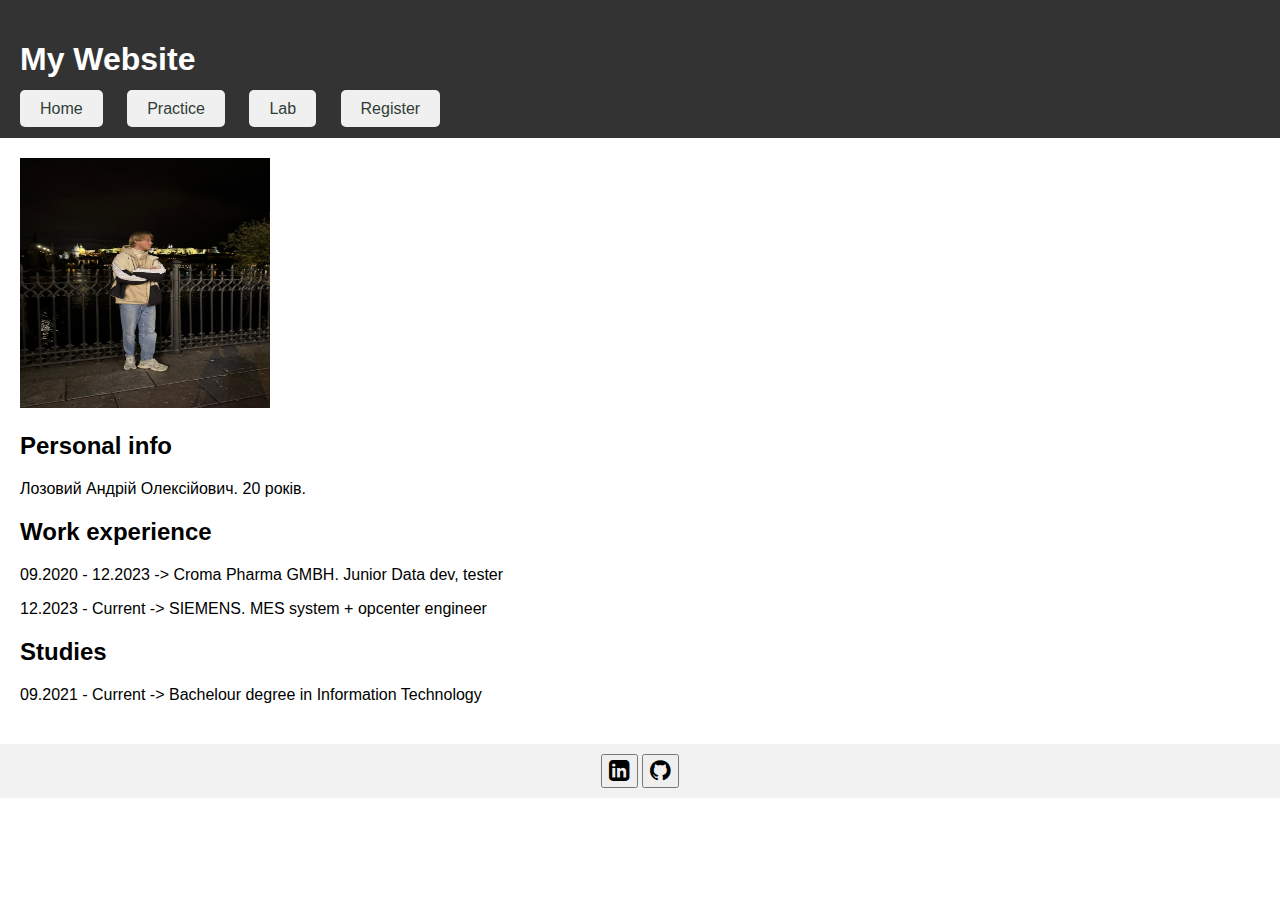
<file: index.html>
<!DOCTYPE html>
<html lang="en">
<head>
    <meta charset="UTF-8">
    <meta name="viewport" content="width=device-width, initial-scale=1.0">
    <title>My Website</title>
    <link rel="stylesheet" href="style.css">
</head>
<body>
    <header>
        <h1>My Website</h1>
        <nav>
            <ul>
                <li><a href="index.html">Home</a></li>
                <li><a href="section1.html">Practice</a></li>
                <li><a href="section2.html">Lab</a></li>
                <li><a href="PR2/registr_f.html">Register</a></li>
            </ul>
        </nav>
    </header>

    <main>
        <img src="resources/IMG_0120.JPEG" alt="Photo"  width="250" height="250"> <section id="section1">
            <h2>Personal info</h2>
            <p>Лозовий Андрій Олексійович. 20 років.
                
            </p>
        </section>

        <section id="section2">
            <h2>Work experience</h2>
            <p>09.2020 - 12.2023 -> Croma Pharma GMBH. Junior Data dev, tester</p>
            <p>12.2023 - Current -> SIEMENS. MES system + opcenter engineer</p>
        </section>

        <section id="section3">
            <h2>Studies</h2>
            <p>09.2021 - Current -> Bachelour degree in Information Technology</p>
        </section>
    </main>


       
    
   
    <footer>
        <link rel="stylesheet" href="https://cdnjs.cloudflare.com/ajax/libs/font-awesome/4.7.0/css/font-awesome.min.css">

        <button style="font-size:24px" onclick="location.href='https://www.linkedin.com/in/andrii-lozovyi-a83369271?trk=blended-typeahead'"><i class="fa fa-linkedin-square" style="font-size:24px"></i></button>
 
        <button style="font-size:24px" onclick="location.href='https://github.com/Andrulik-L/HTML-C.git'"><i class="fa fa-github" style="font-size:24px"></i></i></button>
    </footer>
</body>
</html>
</file>
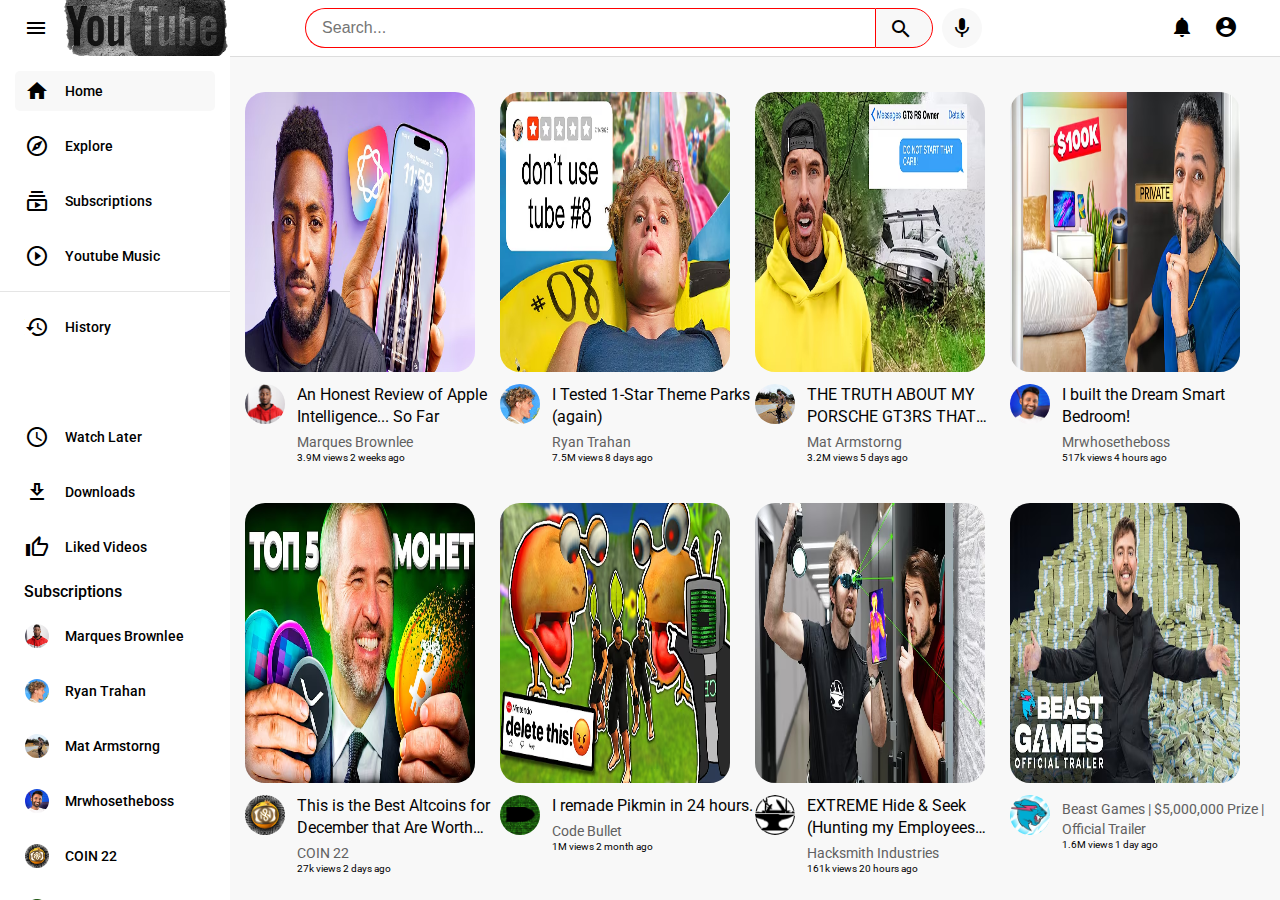
<file: PR4/index.html>
<!DOCTYPE html>
<html lang="en">
  <head>
    <meta charset="UTF-8" />
    <meta http-equiv="X-UA-Compatible" content="IE=edge" />
    <meta name="viewport" content="width=device-width, initial-scale=1.0" />
    <link
      href="https://fonts.googleapis.com/css?family=Material+Icons|Material+Icons+Outlined|Material+Icons+Two+Tone|Material+Icons+Round|Material+Icons+Sharp"
      rel="stylesheet"
    />
    <link rel="stylesheet" href="style.css" />
    <title>Youtube</title>
  </head>
  <body>
    <header>
      <div class="left-section">
        <i class="material-icons logo">menu</i>
        <img src="resources/youtube-logo-png-free-download-30.png" style="width: 180px; height: 100px;"  />
      </div>

      <div class="mid-section">
        <form action="">
          <input type="text" placeholder="Search..." />
          <button><i class="material-icons">search</i></button>
        </form>
        <i class="material-icons mic">mic</i>
      </div>

      <div class="right-section">
        <a href=""><i class="material-icons">notifications</i></a>
        <a href=""><i class="material-icons">account_circle</i></a>
      </div>
    </header>

    <div class="content-area">
      <div class="content-area-aside">
        <aside>
          <nav id="back">
            <a class="nav-link active">
              <i class="material-icons">home</i>
              <span id="active-span">Home</span>
            </a>
          </nav>
          <nav>
            <a class="nav-link active">
              <i class="material-icons-outlined">explore</i>
              <span>Explore</span>
            </a>
          </nav>
          <nav>
            <a class="nav-link active">
              <i class="material-icons-outlined">subscriptions</i>
              <span>Subscriptions</span>
            </a>
          </nav>
          <nav>
            <a class="nav-link active">
              <i class="material-icons-outlined">play_circle_outline</i>
              <span>Youtube Music</span>
            </a>
          </nav>
          <hr />

          <nav>
            <a class="nav-link active">
              <i class="material-icons-outlined">history</i>
              <span>History</span>
            </a>
          </nav>
          <nav>
            <a class="nav-link active">
              <i class="material-icons-outlined">smart_display</i>
              <span>Your Videos</span>
            </a>
          </nav>
          <nav>
            <a class="nav-link active">
              <i class="material-icons-outlined">watch_later</i>
              <span>Watch Later</span>
            </a>
          </nav>
          <nav>
            <a class="nav-link active">
              <i class="material-icons-outlined">download</i>
              <span>Downloads</span>
            </a>
          </nav>
          <nav>
            <a class="nav-link active">
              <i class="material-icons-outlined">thumb_up</i>
              <span>Liked Videos</span>
            </a>
          </nav>
          <p>Subscriptions</p>

          <nav>
            <a
              href="https://www.youtube.com/@mkbhd"
              class="nav-link active">
              <img class="channel-img" src="resources/marques_profile.jpg" />
              <span>Marques Brownlee</span>
            </a>
          </nav>
          <nav>
            <a href="https://www.youtube.com/@ryan" class="nav-link active">
              <img class="channel-img" src="resources/ryan_profile.jpg" />
              <span>Ryan Trahan</span>
            </a>
          </nav>
          <nav>
            <a href="https://www.youtube.com/@MatArmstrongbmx" class="nav-link active">
              <img class="channel-img" src="resources/mat_profile.jpg" />
              <span>Mat Armstorng</span>
            </a>
          </nav>
          <nav>
            <a href="https://www.youtube.com/@Mrwhosetheboss" class="nav-link active">
              <img class="channel-img" src="resources/boss_profile.jpg" />
              <span>Mrwhosetheboss</span>
            </a>
          </nav>
          <nav>
            <a href="https://www.youtube.com/@COIN22" class="nav-link active">
              <img class="channel-img" src="resources/coin_profile.jpg" />
              <span>COIN 22</span>
            </a>
          </nav>
          <nav>
            <a href="https://www.youtube.com/@CodeBullet" class="nav-link active">
              <img class="channel-img" src="resources/code_profile.jpg" />
              <span>Code Bullet</span>
            </a>
          </nav>
        </aside>
      </div>
      <main>
        <div class="videos-container">
          <div class="card">
            <div class="thumbnail">
              <img src="resources/video1.avif" />
            </div>
            <div class="video-details">
              <div class="creator-image">
                <img src="resources/marques_profile.jpg" />
              </div>
              <div class="title">
                <a href="" class="video-title">An Honest Review of Apple Intelligence... So Far</a>
                <a href="" class="video-creator"> Marques Brownlee</a>
                <span>3.9M views 2 weeks ago</span>
              </div>
            </div>
          </div>
          <div class="card">
            <div class="thumbnail">
              <img src="resources/video2.avif" />
            </div>
            <div class="video-details">
              <div class="creator-image">
                <img src="resources/ryan_profile.jpg" />
              </div>
              <div class="title">
                <a href="" class="video-title">I Tested 1-Star Theme Parks (again)</a>
                <a href="" class="video-creator"> Ryan Trahan</a>
                <span>7.5M views 8 days ago</span>
              </div>
            </div>
          </div>
          <div class="card">
            <div class="thumbnail">
              <img src="resources/video3.avif" />
            </div>
            <div class="video-details">
              <div class="creator-image">
                <img src="resources/mat_profile.jpg" />
              </div>
              <div class="title">
                <a href="" class="video-title">THE TRUTH ABOUT MY PORSCHE GT3RS THAT WENT SWIMMING</a>
                <a href="" class="video-creator"> Mat Armstorng</a>
                <span>3.2M views 5 days ago</span>
              </div>
            </div>
          </div>
          <div class="card">
            <div class="thumbnail">
              <img src="resources/video4.avif" />
            </div>
            <div class="video-details">
              <div class="creator-image">
                <img src="resources/boss_profile.jpg" />
              </div>
              <div class="title">
                <a href="" class="video-title">I built the Dream Smart Bedroom!</a>
                <a href="" class="video-creator"> Mrwhosetheboss </a>
                <span>517k views 4 hours ago</span>
              </div>
            </div>
          </div>
          <div class="card">
            <div class="thumbnail">
              <img src="resources/video5.avif" />
            </div>
            <div class="video-details">
              <div class="creator-image">
                <img src="resources/coin_profile.jpg" />
              </div>
              <div class="title">
                <a href="" class="video-title">This is the Best Altcoins for December that Are Worth Buying! Cryptocurrency for Beginners</a>
                <a href="" class="video-creator"> COIN 22 </a>
                <span>27k views 2 days ago</span>
              </div>
            </div>
          </div>
          <div class="card">
            <div class="thumbnail">
              <img src="resources/video6.avif" />
            </div>
            <div class="video-details">
              <div class="creator-image">
                <img src="resources/code_profile.jpg" />
              </div>
              <div class="title">
                <a href="" class="video-title"> I remade Pikmin in 24 hours. </a> </a>
                <a href="" class="video-creator"> Code Bullet </a>
                <span>1M views 2 month ago</span>
              </div>
            </div>
          </div>
          <div class="card">
            <div class="thumbnail">
              <img src="resources/video7.avif" />
            </div>
            <div class="video-details">
              <div class="creator-image">
                <img src="resources/hack_profile.jpg" />
              </div>
              <div class="title">
                <a href="" class="video-title" > EXTREME Hide & Seek (Hunting my Employees 2024) </a>
                <a href="" class="video-creator"> Hacksmith Industries </a>
                <span>161k views 20 hours ago</span>
              </div>
            </div>
          </div>
          <div class="card">
            <div class="thumbnail">
              <img src="resources/video8.avif" />
            </div>
            <div class="video-details">
              <div class="creator-image">
                <img src="resources/beast_profile.jpg" />
              </div>
              <div class="title">
                <a href="" class="video-title"> </a>
                <a href="" class="video-creator"> Beast Games | $5,000,000 Prize | Official Trailer </a>
                <span>1.6M views 1 day ago</span>
              </div>
            </div>
          </div>
          <div class="card">
            <div class="thumbnail">
              <img src="resources/video9.avif" />
            </div>
            <div class="video-details">
              <div class="creator-image">
                <img src="resources/carwow_profile.jpg" />
              </div>
              <div class="title">
                <a href="" class="video-title">NEW Jaguar revealed - Type 00!</a>
                <a href="" class="video-creator"> carwow</a>
                <span>853k views 4 days ago</span>
              </div>
            </div>
          </div>
          <div class="card">
            <div class="thumbnail">
              <img src="resources/video10.avif" />
            </div>
            <div class="video-details">
              <div class="creator-image">
                <img src="resources/luki_profile.jpg" />
              </div>
              <div class="title">
                <a href="" class="video-title">Відключення світла, шокуючі знахідки та секрети енергетиків | Що бісить ДТЕК | Вадим Буглак</a>
                <a href="" class="video-creator"> LUKI</a>
                <span>60k views 6 days ago</span>
              </div>
            </div>
          </div>
          <div class="card">
            <div class="thumbnail">
              <img src="resources/magnus_profile.jpg" />
            </div>
            <div class="video-details">
              <div class="creator-image">
                <img src="resources/video11.avif" />
              </div>
              <div class="title">
                <a href="" class="video-title"> This is the Strongest man on the Planet… and no one knows his name </a>
                <a href="" class="video-creator">Magnus Midtbø</a>
                <span>2.7M views 8 days ago</span>
              </div>
            </div>
          </div>
          <div class="card">
            <div class="thumbnail">
              <img src="resources/video12.avif" />
            </div>
            <div class="video-details">
              <div class="creator-image">
                <img src="resources/pong_profile.jpg" />
              </div>
              <div class="title">
                <a href="" class="video-title">Ping Pong Inventions that are on the Next Level </a>
                <a href="" class="video-creator"> Pongfinity</a>
                <span>2.9M views 1 year ago</span>
              </div>
            </div>
          </div>

        
        
        </div>

        
      </main>
    </div>
  </body>
</html>
</file>
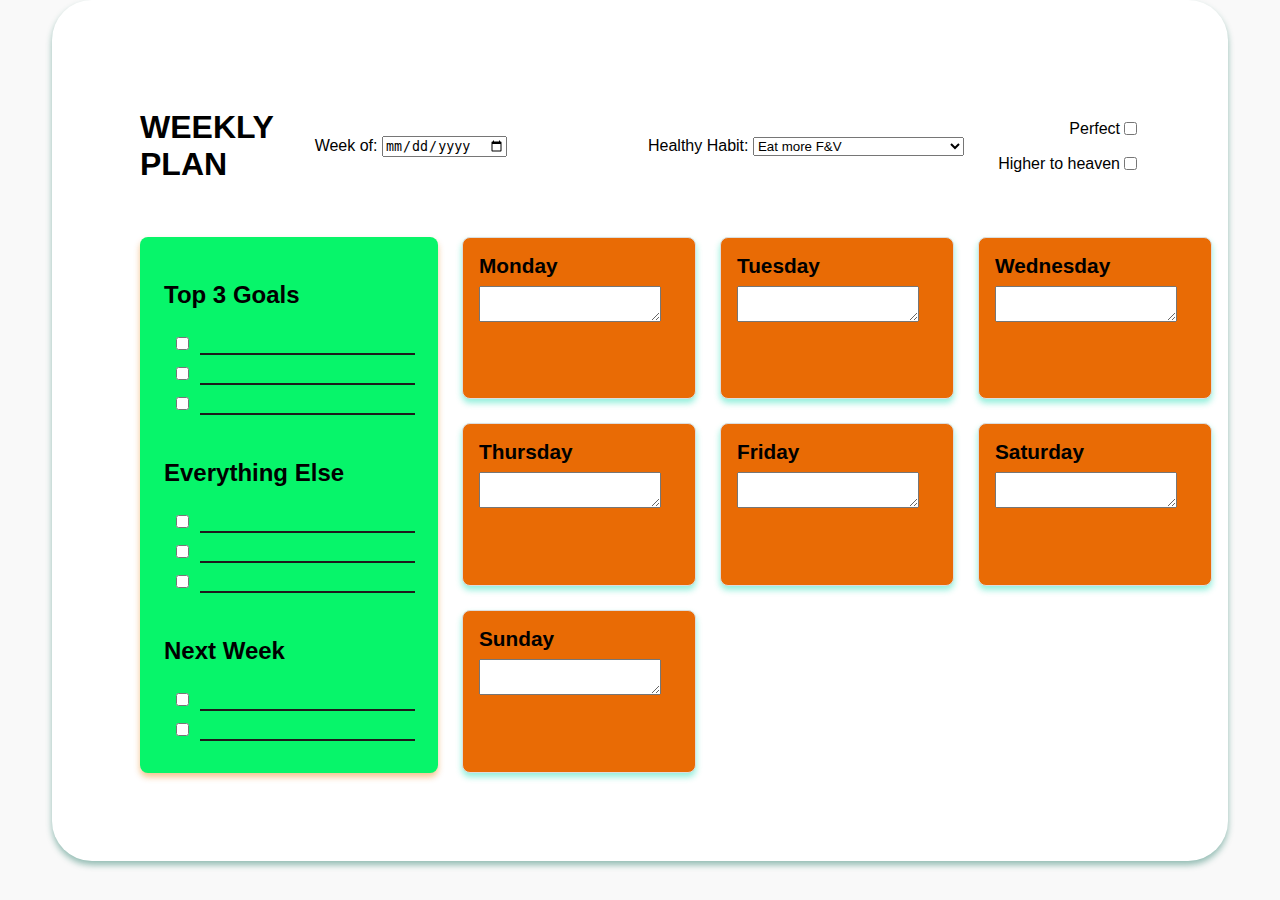
<file: PR5/index.html>
<!DOCTYPE html>
<html lang="en">

<head>
    <meta charset="UTF-8">
    <meta name="viewport" content="width=device-width, initial-scale=1.0">
    <title>Weekly Plan</title>
    <link rel="stylesheet" href="style.css">
</head>
<body>
<div class="planner">


    <div class="header">
        <h1>WEEKLY PLAN</h1>

        <div class="week">
            <label for="week">Week of:</label>
            <input type="date" id="week">
            
        </div>

        <div class="habit">
            <label for="habit">Healthy Habit:</label>
            <select name="habits" id="habits">
                <option value="food">Eat more F&V</option>
                <option value="running">Run every day</option>
                <option value="opel">Learn something new every day</option>

              </select>
        </div>

        <div class="checkboxes">
            <label for="rocked">
                Perfect <input type="checkbox" id="rocked">
            </label>
            <label for="impr">
                Higher to heaven <input type="checkbox" id="impr">
            </label>
        </div>
    </div>


    <div class="body">

        <div class="lc">
            <h2>Top 3 Goals</h2>
            <ul>
                <li>
                    <label for="goal1"></label><input type="checkbox" id="goal1">
                    <label>
                        <input type="text" class="goal">
                    </label>
                </li>
                <li>
                    <label for="goal2"></label><input type="checkbox" id="goal2">
                    <label>
                        <input type="text" class="goal">
                    </label>
                </li>
                <li>
                    <label for="goal3"></label><input type="checkbox" id="goal3">
                    <label>
                        <input type="text" class="goal">
                    </label>
                </li>
            </ul>

            <h2>Everything Else</h2>
            <ul>
                <li>
                    <label for="task1"></label><input type="checkbox" id="task1">
                    <label>
                        <input type="text" class="goal">
                    </label>
                </li>
                <li>
                    <label for="task2"></label><input type="checkbox" id="task2">
                    <label>
                        <input type="text" class="goal">
                    </label>
                </li>
                <li>
                    <label for="task3"></label><input type="checkbox" id="task3">
                    <label>
                        <input type="text" class="goal">
                    </label>
                </li>
            </ul>
            <h2>Next Week</h2>
            <ul>
                <li>
                    <label for="plan1"></label><input type="checkbox" id="plan1">
                    <label>
                        <input type="text" class="goal">
                    </label>
                </li>
                <li>
                    <label for="plan2"></label><input type="checkbox" id="plan2">
                    <label>
                        <input type="text" class="goal">
                    </label>
                </li>
            </ul>
        </div>


        <div class="rc">
            <div class="day">
                <h3>Monday</h3>
                <label>
                    <textarea></textarea>
                </label>
            </div>
            <div class="day">
                <h3>Tuesday</h3>
                <label>
                    <textarea ></textarea>
                </label>
            </div>
            <div class="day">
                <h3>Wednesday</h3>
                <label>
                    <textarea ></textarea>
                </label>
            </div>
            <div class="day">
                <h3>Thursday</h3>
                <label>
                    <textarea ></textarea>
                </label>
            </div>
            <div class="day">
                <h3>Friday</h3>
                <label>
                    <textarea ></textarea>
                </label>
            </div>
            <div class="day">
                <h3>Saturday</h3>
                <label>
                    <textarea ></textarea>
                </label>
            </div>
            <div class="day">
                <h3>Sunday</h3>
                <label>
                    <textarea ></textarea>
                </label>
            </div>
            
            </div>
        </div>

    </div>
</div>
</body>
</html>
</file>
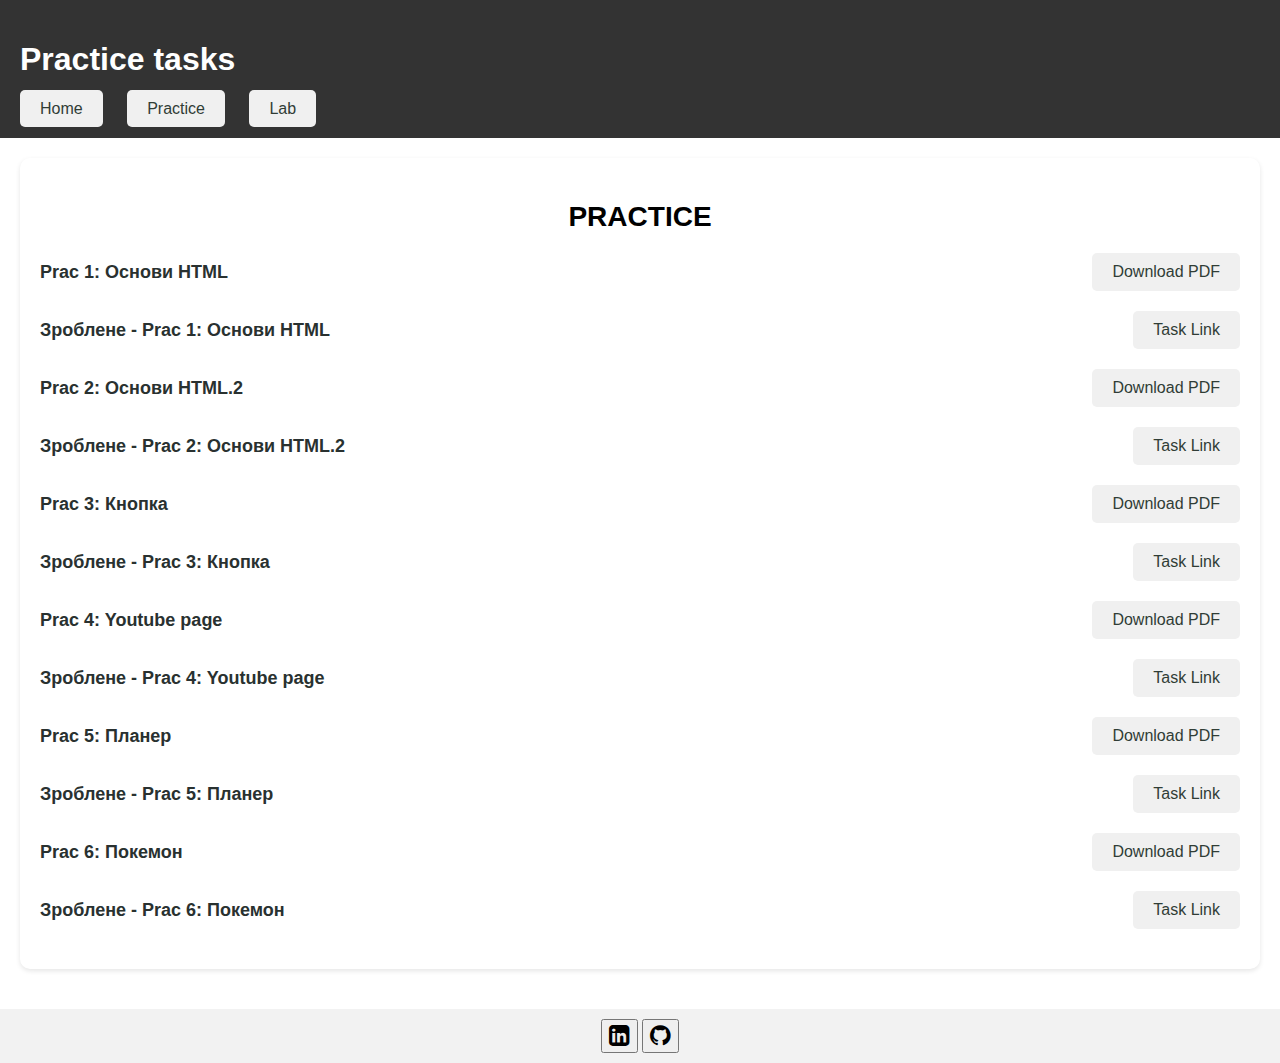
<file: Section1.html>
<!DOCTYPE html>
<html lang="en">
<head>
    <meta charset="UTF-8">
    <meta name="viewport" content="width=device-width, initial-scale=1.0">
    <title>My Website</title>
    <link rel="stylesheet" href="style1.css">
</head>
<body>
    <header>
        <h1>Practice tasks</h1>
        <nav>
            <ul>
                <li><a href="index.html">Home</a></li>
                <li><a href="section1.html">Practice</a></li>
                <li><a href="section2.html">Lab</a></li>
            </ul>
        </nav>
    </header>

    <main>
        

        <section class="list-section">
            <h2 class="list-title">PRACTICE</h2>
            <ul class="list-container">
                <li>
                    <span class="description">Prac 1: Основи HTML</span>
                    <a href="resources/practice_1.pdf" target="_blank">Download PDF</a>
                    
                </li>
                <li>
                    <span class="description">Зроблене - Prac 1: Основи HTML</span>
                    <a href="index.html" target="_blank">Task Link</a>
                </li>

                <li>
                    <span class="description">Prac 2: Основи HTML.2</span>
                    <a href="resources/практична_2.pdf" target="_blank">Download PDF</a>
                </li>
                <li>
                    <span class="description">Зроблене - Prac 2: Основи HTML.2</span>
                    <a href="PR2/registr_f.html" target="_blank">Task Link</a>
                </li>

                <li>
                    <span class="description">Prac 3: Кнопка</span>
                    <a href="resources/практична_3.pdf" target="_blank">Download PDF</a>
                </li>
                <li>
                    <span class="description">Зроблене - Prac 3: Кнопка</span>
                    <a href="index.html" target="_blank">Task Link</a>
                </li>

                <li>
                    <span class="description">Prac 4: Youtube page</span>
                    <a href="resources/практична_4.pdf" target="_blank">Download PDF</a>
                </li>
                <li>
                    <span class="description">Зроблене - Prac 4: Youtube page</span>
                    <a href="PR4/index.html" target="_blank">Task Link</a>
                </li>

                <li>
                    <span class="description">Prac 5: Планер</span>
                    <a href="resources/практична_5.pdf" target="_blank">Download PDF</a>
                </li>
                <li>
                    <span class="description">Зроблене - Prac 5: Планер</span>
                    <a href="PR5/index.html" target="_blank">Task Link</a>
                </li>

                <li>
                    <span class="description">Prac 6: Покемон</span>
                    <a href="resources/практична_6.pdf" target="_blank">Download PDF</a>
                </li>
                <li>
                    <span class="description">Зроблене - Prac 6: Покемон</span>
                    <a href="PR6/index.html" target="_blank">Task Link</a>
                </li>
            </ul>
        </section>
       
    </main>

    <footer>
        <link rel="stylesheet" href="https://cdnjs.cloudflare.com/ajax/libs/font-awesome/4.7.0/css/font-awesome.min.css">

        <button style="font-size:24px" onclick="location.href='https://www.linkedin.com/in/andrii-lozovyi-a83369271?trk=blended-typeahead'"><i class="fa fa-linkedin-square" style="font-size:24px"></i></button>
 
        <button style="font-size:24px" onclick="location.href='https://github.com/Andrulik-L/HTML-C.git'"><i class="fa fa-github" style="font-size:24px"></i></i></button>
    </footer>
</body>
</html>
</file>
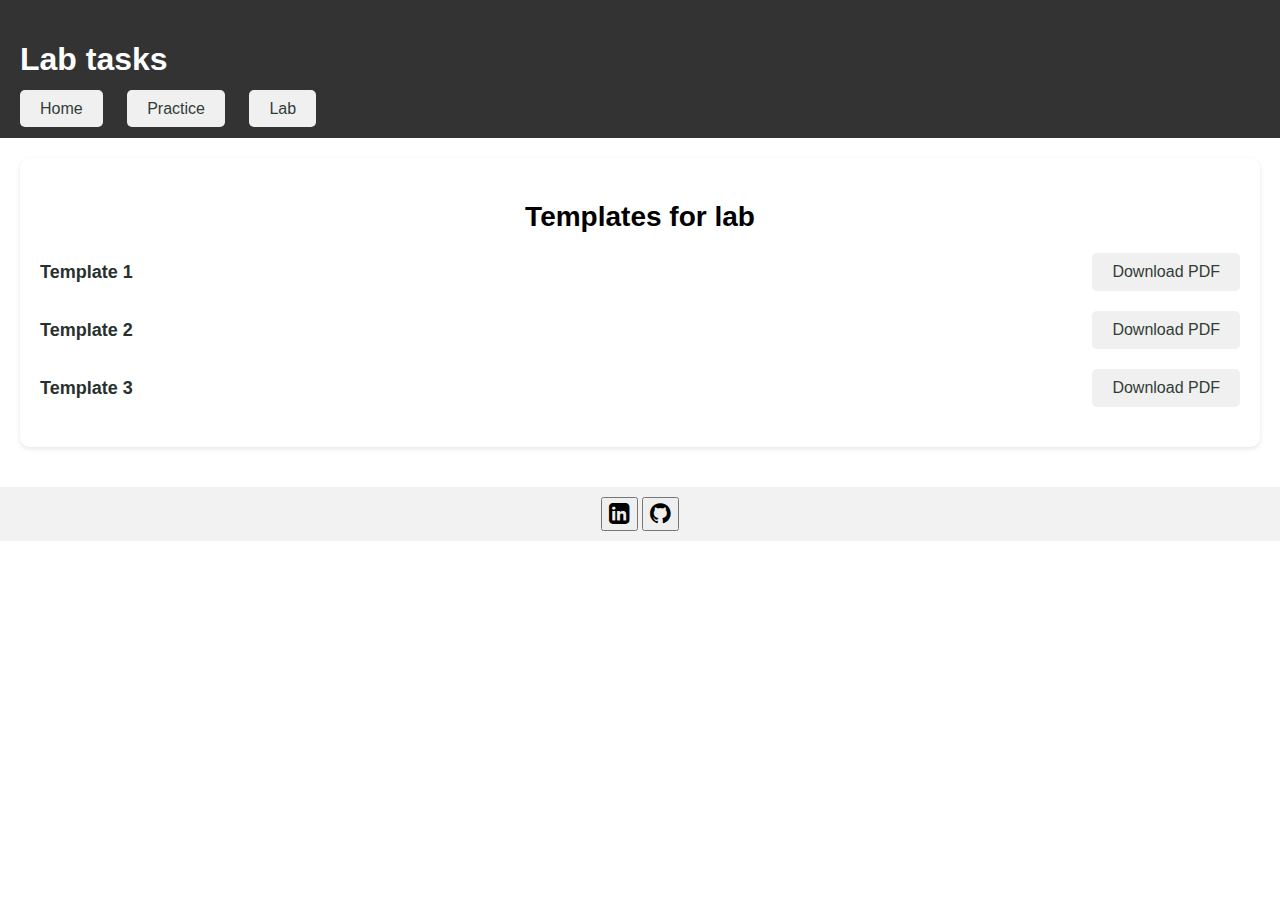
<file: Section2.html>
<!DOCTYPE html>
<html lang="en">
<head>
    <meta charset="UTF-8">
    <meta name="viewport" content="width=device-width, initial-scale=1.0">
    <title>My Website</title>
    <link rel="stylesheet" href="style1.css">
</head>
<body>
    <header>
        <h1>Lab tasks</h1>
        <nav>
            <ul>
                <li><a href="index.html">Home</a></li>
                <li><a href="section1.html">Practice</a></li>
                <li><a href="section2.html">Lab</a></li>
            </ul>
        </nav>
    </header>

    <main>
        

        <section class="list-section">
            <h2 class="list-title">Templates for lab</h2>
            <ul class="list-container">
                <li>
                    <span class="description">Template 1</span>
                    <a href="template1.pdf" target="_blank">Download PDF</a>
                </li>
                <li>
                    <span class="description">Template 2</span>
                    <a href="template2.pdf" target="_blank">Download PDF</a>
                </li>
                <li>
                    <span class="description">Template 3</span>
                    <a href="template3.pdf" target="_blank">Download PDF</a>
                </li>
            </ul>
        </section>
       
    </main>

    <footer>
        <link rel="stylesheet" href="https://cdnjs.cloudflare.com/ajax/libs/font-awesome/4.7.0/css/font-awesome.min.css">

        <button style="font-size:24px" onclick="location.href='https://www.linkedin.com/in/andrii-lozovyi-a83369271?trk=blended-typeahead'"><i class="fa fa-linkedin-square" style="font-size:24px"></i></button>
 
        <button style="font-size:24px" onclick="location.href='https://github.com/Andrulik-L/HTML-C.git'"><i class="fa fa-github" style="font-size:24px"></i></i></button>
    </footer>
</body>
</html>
</file>
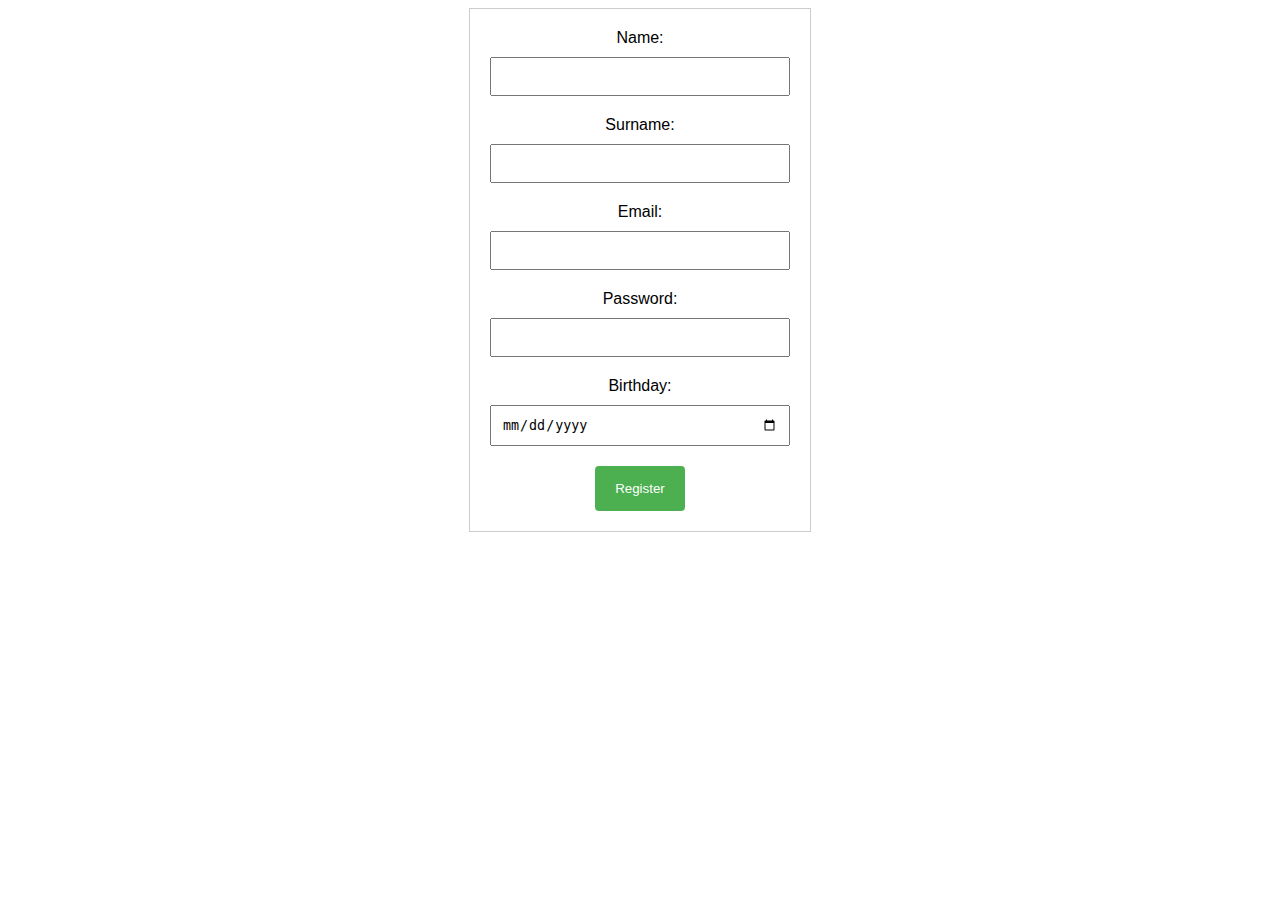
<file: PR2/registr_f.html>
<!DOCTYPE html>
<html>
<head>
    <title>REGISTRATIONG</title>
    <link rel="stylesheet" href="style.css">
</head>
<body>
    
    <form action="https://webhook.site/ad30d0b3-b859-481e-9924-e556ed692231">
        <label for="name">Name:</label>
        <input type="text" id="name" name="name" required>
        <label for="name">Surname:</label>
        <input type="text" id="surname" name="surname" required>
        <label for="email">Email:</label>
        <input type="email" id="email" name="email" required>
        <label for="password">Password:</label>
        <input type="password" id="password" name="password" required>
        <label for="name">Birthday:</label>
        <input type="date" id="date" name="date" required>

        <button type="submit">Register</button>
    </form>
</body>
</html>
</file>
<file: style.css>
body {
    font-family: Arial, sans-serif;
    margin: 0;
    padding: 0;
}

header {
    background-color: #333;
    color: #fff;
    padding: 20px;
}

nav ul {
    list-style: none;
    margin: 0;
    padding: 0;
}

nav li {
    display: inline-block;
    margin-right: 20px;
}

a {
    text-decoration: none;
    color: #fff;
}

main {
    padding: 20px;
    
}

section {
    margin-bottom: 20px;
}

footer {
    text-align: center;
    padding: 10px;
    background-color: #f2f2f2;
}
.linkedin-icon {
    width: 32px; /* Adjust the size as needed */
    height: 32px;
    margin: 10px;
}
.list-section {
    background-color: #fff;
    box-shadow: 0px 2px 5px rgba(0, 0, 0, 0.1);
    padding: 20px;
    border-radius: 10px;
}

.list-title {
    font-size: 28px;
    margin-bottom: 20px;
    text-align: center;
}

.list-container {
    list-style: none;
    padding: 0;
}

.list-container li {
    
    margin-bottom: 20px;
    display: flex;
    justify-content: space-between;
    align-items: center;
    
}

.description {
    font-size: 18px;
    font-weight: bold;
    color: #293130;
}

a {
    text-decoration: none;
    color: #303d36;
    background-color: #f0f0f0;
    padding: 10px 20px;
    border-radius: 5px;
    transition: background-color 0.3s ease-in-out;
}

a:hover {
    background-color: #51f1a7;
    color: #fff;
}
</file>
<file: PR4/style.css>
@import url("https://fonts.googleapis.com/css2?family=Roboto:wght@0,100;0,200;0,300;0,400;0,500;0,600;0,700;0,800;0,900;1,100;1,200;1,300;1,400;1,500;1,600;1,700;1,800;1,900&display=swap");

* {
  margin: 0;
  padding: 0;
  box-sizing: border-box;
}

html {
  font-size: 10px;
}

body {
  font-family: "Roboto", "Arial", sans-serif;
}
header {
  display: flex;
  justify-content: space-between;
  align-items: center;
  height: 56px;
  padding: 0px 24px;
}
.left-section {
  display: flex;
  align-items: center;
  cursor: pointer;
}
.left-section img {
  width: 46%;
  padding-left: 16px;
}
.mid-section {
  display: flex;
  align-items: center;
  cursor: pointer;
  margin-left: -9%;
}
.mid-section form {
  display: flex;
  height: 40px;
  width: 628px;
}
.mid-section input {
  width: 100%;
  border-radius: 20px 0 0 20px;
  padding: 16px;
  font-size: 1.6rem;
  border: 1px solid red;
  border-right: none;
}
.mid-section button {
  width: 64px;
  border: 1px solid red;
  border-radius: 0 20px 20px 0;
  padding-right: 5px;
  padding-top: 5px;
  background-color: #f8f8f8;
  cursor: pointer;
}
.mid-section .mic {
  margin-left: 9px;
  width: 40px;
  height: 40px;
  cursor: pointer;
  border-radius: 50%;
  background-color: #f8f8f8;
  display: flex;
  align-items: center;
  justify-content: center;
}
.mid-section button:hover {
  background-color: #f0f0f0;
  border-color: black;
}
.right-section a {
  padding-right: 18px;
  text-decoration: none;
  color: black;
}
.content-area {
  height: calc(100vh - 56px);
  display: flex;
  background-color: #f8f8f8;
}
.content-area-aside {
  height: calc(100vh - 56px);
  display: flex;
  flex-direction: column;
  background-color: #f8f8f8;
}
aside {
  height: 100%;
  width: 230px;
  background-color: white;
  overflow-y: auto;
}
nav {
  display: flex;
  margin: 15px;
  padding: 0px 10px;

  cursor: pointer;
  width: 200px;
  height: 40px;
}
.nav-link {
  display: flex;
  align-items: center;
}
.nav-link span {
  padding-left: 16px;
  color: black;
  font-size: 1.4rem;
  line-height: 2rem;
  font-weight: 500;
}
#back {
  background-color: #f8f8f8;
  border-radius: 5px;
}
#back:hover {
  background-color: #e5e5e5;
}
nav:hover {
  background-color: #e5e5e5;
  border-radius: 5px;
}
hr {
  height: 1px;
  background-color: #e5e5e5;
  border: none;
  margin: 10px 0px;
}
p {
  padding: 0px 24px;
  font-size: 1.6rem;
  font-weight: 500;
}
.channel-img {
  height: 24px;
  width: 24px;
  border-radius: 50%;
}

a {
  text-decoration: none;
}
main {
  height: 100%;
  width: 100%;
  border-top: 1px solid #ddd;
  padding: 35px 15px;
  overflow-y: auto;
}
.videos-container {
  display: flex;
  flex-direction: row;
  justify-content: space-around;
  flex-wrap: wrap;
}
.card {
  width: 25%;
  margin-bottom: 40px;
  cursor: pointer;
}
.thumbnail {
  width: 90%;
  height: 280px;
  margin-bottom: 12px;
}
.thumbnail img {
  height: 100%;
  width: 100%;
  border-radius: 20px;
}
.video-details {
  display: flex;
}
.creator-image img {
  height: 40px;
  width: 40px;
  border-radius: 50%;
  margin-right: 12px;
}
.title {
  display: flex;
  flex-direction: column;
}
.title a {
  text-decoration: none;
}
.video-title {
  color: rgb(3, 3, 3);
  font-size: 1.6rem;
  max-width: 278px;
  font-weight: 500px;
  line-height: 2.2rem;
  margin-bottom: 4px;
  overflow: hidden;
  display: -webkit-box;
  -webkit-line-clamp: 2;
  line-clamp: 2;
  -webkit-box-orient: vertical;
}
.video-creator,
.title.span {
  color: rgb(96, 96, 96);
  font-size: 1.4rem;
  line-height: 2rem;
  font-weight: 400px;
}
.video-creator:hover {
  color: black;
}
</file>
<file: PR5/style.css>
body {
    font-family: Arial, sans-serif;
    margin: 0;
    padding: 0;
    background-color: #f9f9f9;
    display: flex;
    justify-content: center;
    align-items: flex-start;
    height: 100vh;
}


.planner {
    width: 100%;
    max-width: 1000px;
    background: #fff;
    box-shadow: 0 4px 6px rgba(19, 112, 92, 0.438);
    padding: 5.5rem;
    border-radius: 40px;
    display: flex;
    flex-direction: column; 
    gap: 2rem;
}


.header {
    display: grid;
    grid-template-columns: 1fr 2fr 2fr 1fr; 
    gap: 1rem;
    align-items: center;
}


.body {
    display: grid;
    grid-template-columns: 1fr 2fr; 
    gap: 1.5rem;
}


.lc {
    background: #07f56a;
    padding: 1.5rem;
    border-radius: 8px;
    width: 250px;
    display: flex;
    flex-direction: column;
    box-shadow: 0 4px 6px rgba(228, 123, 3, 0.438);
    gap: 1rem;
}

.lc h2{
    font-size: 1.5rem;
    margin-bottom: 0.5rem;
}

.lc ul {
    padding: 0;
    margin: 0;
}

.lc li {
    display: flex;
    align-items: center;
    margin-bottom: 0.5rem;
}

.lc li input[type="checkbox"] {
    margin-right: 0.2rem;
}


.rc {
    display: grid;
    grid-template-columns: repeat(3, 2fr); 
    gap: 1.5rem;
}

.rc .day {
    background: #e96b05;
    padding: 1rem;
    width: 200px;
    border: 1px solid #ddd;
    border-radius: 8px;
    display: flex;
    flex-direction: column;
    box-shadow: 0 4px 6px rgba(7, 219, 173, 0.438);
}

.rc .day h3 {
    margin-top: 0;
    margin-bottom: 0.5rem;
    font-size: 1.3rem;
}






.checkboxes {
    display: flex;
    flex-direction: column; 
    align-items: flex-end;
    gap: 1rem; 
}

.checkboxes label {
    display: flex;
    align-items: center; 
    font-size: 1rem;
}

ul li {
    display: flex;
    align-items: center;
    gap: 0.5rem;
    margin-bottom: 0.5rem;
}


.goal {
    border: none;
    border-bottom: 2px solid #1d1b1b; 
    outline: none;
    font-size: 1rem;
    padding: 0.2rem 2;
    background: transparent;
    width: 100%;
}



ul li input[type="checkbox"] {
    margin-right: 0.5rem;
}
</file>
<file: style1.css>
body {
    font-family: Arial, sans-serif;
    margin: 0;
    padding: 0;
}

header {
    background-color: #333;
    color: #fff;
    padding: 20px;
}

nav ul {
    list-style: none;
    margin: 0;
    padding: 0;
}

nav li {
    display: inline-block;
    margin-right: 20px;
}

a {
    text-decoration: none;
    color: #fff;
}

main {
    padding: 20px;
}

section {
    margin-bottom: 20px;
}

footer {
    text-align: center;
    padding: 10px;
    background-color: #f2f2f2;
}
.list-section {
    background-color: #fff;
    box-shadow: 0px 2px 5px rgba(0, 0, 0, 0.1);
    padding: 20px;
    border-radius: 10px;
}

.list-title {
    font-size: 28px;
    margin-bottom: 20px;
    text-align: center;
}

.list-container {
    list-style: none;
    padding: 0;
}

.list-container li {
    
    margin-bottom: 20px;
    display: flex;
    justify-content: space-between;
    align-items: center;
    
}

.description {
    font-size: 18px;
    font-weight: bold;
    color: #293130;
}

a {
    text-decoration: none;
    color: #303d36;
    background-color: #f0f0f0;
    padding: 10px 20px;
    border-radius: 5px;
    transition: background-color 0.3s ease-in-out;
}

a:hover {
    background-color: #51f1a7;
    color: #fff;
}
</file>
<file: PR2/style.css>
body {
    font-family: Arial, sans-serif;
    text-align: center;
}

form {
    width: 300px;
    margin: 0 auto;
    padding: 20px;
    border: 1px solid #ccc;
}

label {
    display: block;
    margin-bottom: 10px;
}

input {
    width: 100%;
    padding: 10px;
    margin-bottom: 20px;
    box-sizing: border-box;
}

button {
    background-color: #4CAF50;
    color: white;
    padding: 15px 20px;
    border: none;
    border-radius: 4px;
    cursor: pointer;
}
</file>
